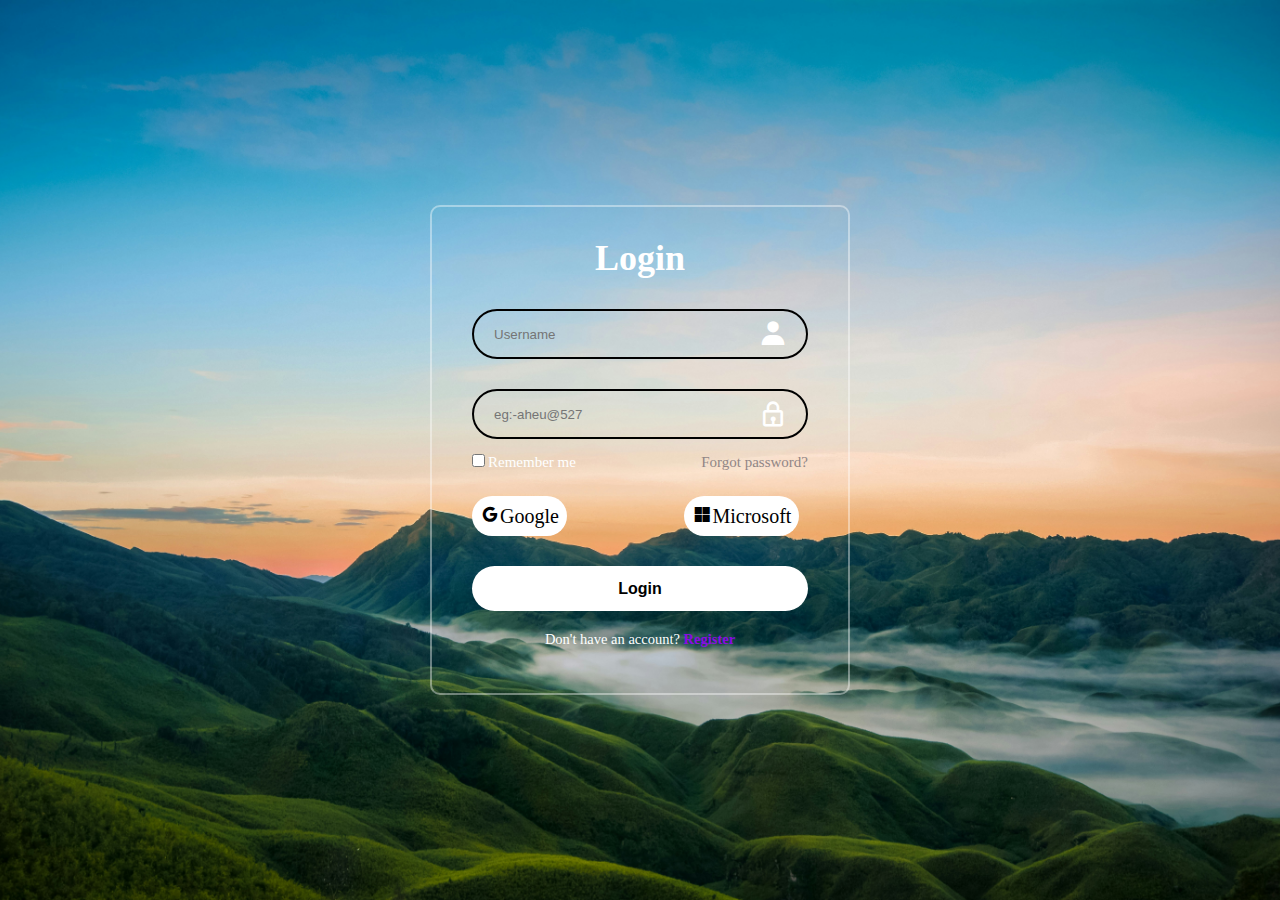
<file: Login.html>
<!DOCTYPE html>
<html lang="en">

<head>
    <meta charset="UTF-8">
    <title>Login page</title>
    <link rel="stylesheet" href="Login.css">
    <link href='https://unpkg.com/boxicons@2.1.4/css/boxicons.min.css' rel='stylesheet'>
</head>

<body>
    <div class="Log">
        <form action="">
            <h1>Login</h1>

            <div class="input-box">
                <input type="text" placeholder="Username" required>
                <i class='bx bxs-user'></i>
            </div>

            <div class="input-box">
                <input type="Password" placeholder="eg:-aheu@527" required>
                <i class='bx bx-lock'></i>
            </div>

            <div class="remember_forgat">
                <label for=""><input type="checkbox">Remember me</label>
                <a href="">Forgot password?</a>
            </div>

            <div class="login">
                <button type="submit" class="login-box"><i class='bx bxl-google'>Google</i></button>
                <button type="submit" class="login-box"><i class='bx bxl-microsoft'>Microsoft</i></button>
            </div>

            <button type="submit" class="btn">Login</button>
            <div class="register_link">
                <p>Don't have an account? <a href="#">Register</a></p>
            </div>
        </form>
    </div>
</body>

</html>
</file>
<file: Login.css>
* {
    margin: 0;
    padding: 0;
    box-sizing: border-box;
}

body {
    display: flex;
    justify-content: center;
    align-items: center;
    min-height: 100vh;
    background: url(Images/login.jpg) no-repeat;
    background-size: cover;
    background-position: center;
}

.Log {
    width: 420px;
    background: blur(35%);
    border: 2px solid rgba(255, 255, 255,.4);
    color: white;
    border-radius: 10px;
    padding: 30px 40px;
}

.Log h1 {
    font-size: 36px;
    text-align: center;
}

.Log .input-box {
    position: relative;
    width: 100%;
    height: 50px;
    margin: 30px 0;
}

.input-box input {
   
    width: 100%;
    height: 100%;
    background: transparent;
    border: none;
    outline: none;
    border: 2px solid black;
    border-radius: 40px;
    color: black;
    padding: 20px 45px 20px 20px;
}

.input-box input ::placeholder {
    color: white;
}

.input-box i {
    position: absolute;
    right: 20px;
    top: 50%;
    transform: translateY(-50%);
    font-size: 30px;
}

.Log .remember_forgat {
    display: flex;
    justify-content: space-between;
    font-size: 15px;
    margin: -15px 0 15px;
}

.remember_forgat label input {
    accent-color: white;
    margin-right: 3px;
}

.remember_forgat a{
    color: rgb(145, 134, 134);
    text-decoration: none;
}

.remember_forget:hover {
    text-decoration: underline;
    color: blueviolet;
    transition: .5s;
}


.login {
    display: flex;
    width: 35%;
    gap: 100%;
}

.login .login-box:hover {
    background: rgb(202, 182, 217);
    color: white;
    transition: .5s;
}

.login-box {
    color: black;
    justify-content: space-between;
    font-size: 20px;
    margin-top: 10px;
    margin-bottom: 30px;
    padding: 8px;
    width: fit-content;
    background: #fff;
    border: none;
    outline: none;
    border-radius: 45px;
    text-align: center;

}
.Log .btn {
    width: 100%;
    height: 45px;
    background-color: white;
    border: none;
    outline: none;
    border-radius: 40px;
    box-shadow: 0 0 10px rgba(0, 0, 0, -1);
    cursor: pointer;
    font-size: 16px;
    color: black;
    font-weight: 600;
}
.Log .btn:hover {
    background-color: rgb(202, 182, 217);
    color: white;
    transition: .5s;
}

.Log .register_link {
    font-size: 14.5px;
    text-align: center;
    margin: 20px 0 15px;
}

.register_link p a {
    color: rgb(139, 11, 231);
    text-decoration: none;
    font-weight: 600;
}

.register_link a:hover {
    text-align: underline;
}
</file>
